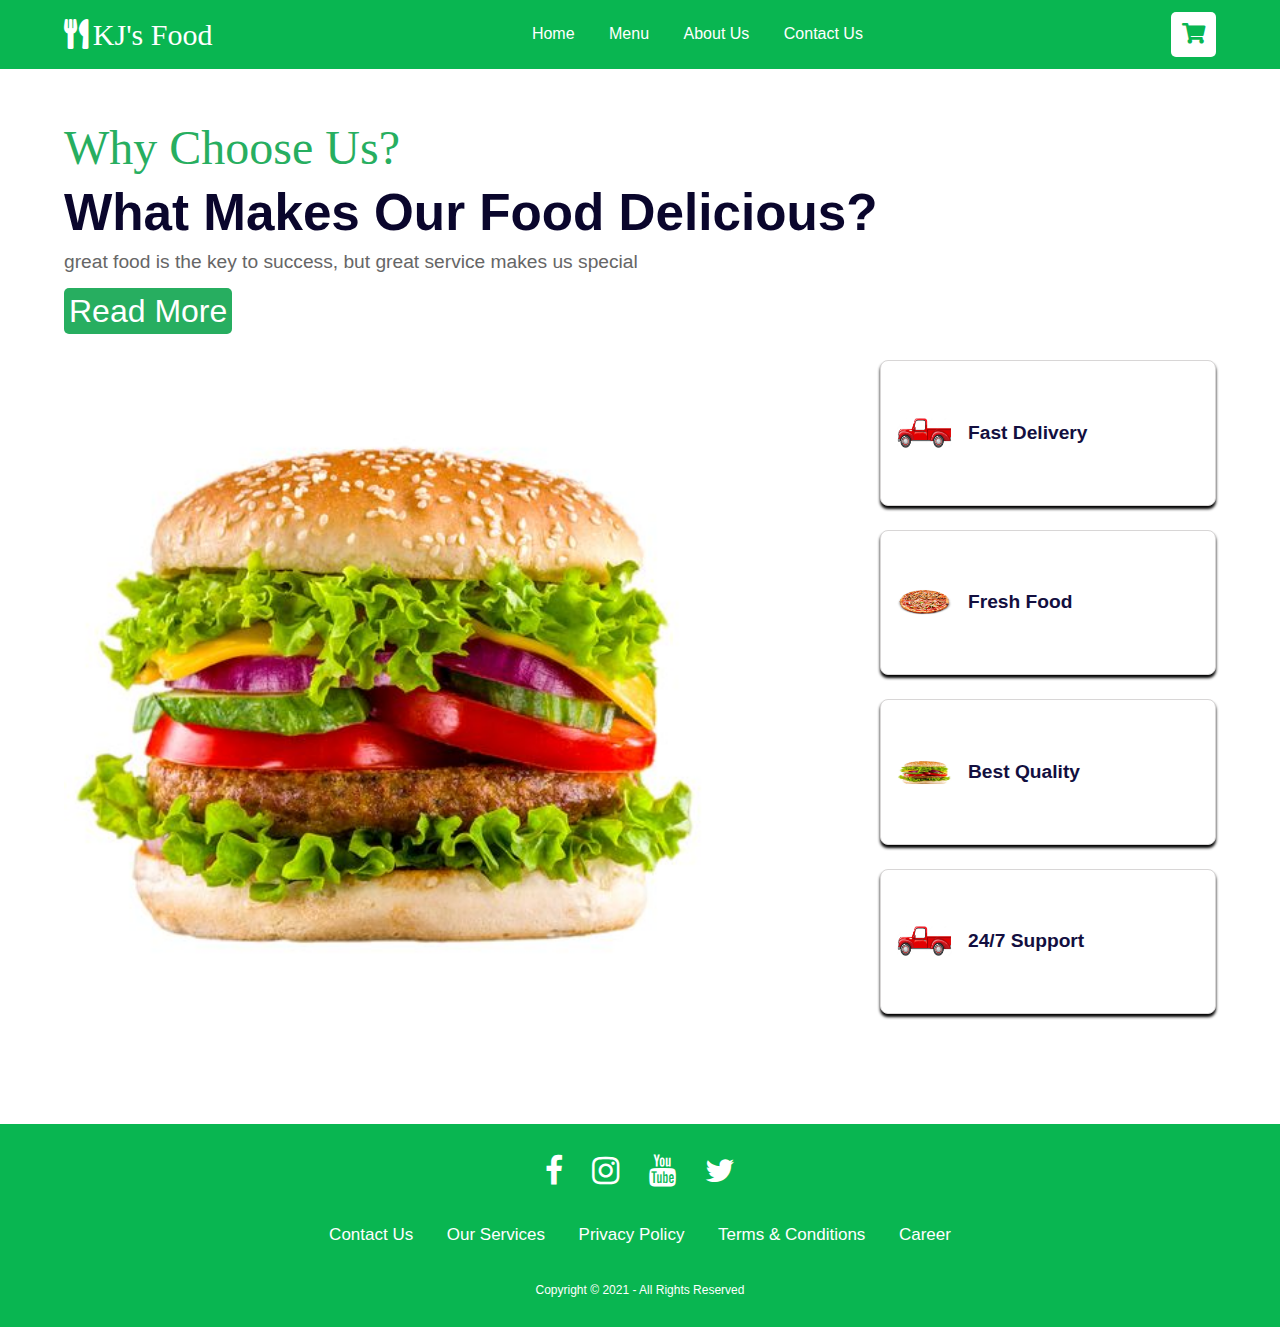
<file: project/about.html>
<!DOCTYPE html>
<html lang="en">

<head>
    <meta charset="UTF-8">
    <meta http-equiv="X-UA-Compatible" content="IE=edge">
    <meta name="viewport" content="width=device-width, initial-scale=1.0">
    <title>Document</title>
    <link rel="stylesheet" href="https://cdnjs.cloudflare.com/ajax/libs/font-awesome/5.15.4/css/all.min.css">
    <link rel="stylesheet" href="https://cdnjs.cloudflare.com/ajax/libs/font-awesome/4.7.0/css/font-awesome.min.css">
    <link rel="stylesheet" href="./css files/about.css">
</head>

<body>
    <!--header-->
    <div class="header">
        <div class="nav1">
            <a href="#" class="logo"><i class="fas fa-utensils"></i>KJ's Food</a>
            <div class="links">
                <a href="index.html">Home</a>
                <a href="menu.html">Menu</a>
                <a href="#">About Us</a>
                <a href="contact.html">Contact Us</a>
            </div>
            <div class="icons">
                <!--<div id="menu-btn" class="fas fa-bars"></div>-->
                <div id="cart-btn" class="fas fa-shopping-cart"></div>
            </div>
        </div>
    </div>
    <!--About section-->
    <div class="about" id="about">
        <div class="content">
            <span>why choose us?</span>
            <h3 class="title">what makes our food delicious?</h3>
            <p>Great food is the key to success, but great service makes us special</p>
            <a href="#" class="btn">read more</a>
            <div class="flex">
                <div class="image">
                    <img src="images/burger.jpg">
                </div>
                <div class="icons-container">
                    <div class="icon">
                        <img src="images/delivery2.jpg">
                        <h3>fast delivery</h3>
                    </div>
                    <div class="icon">
                        <img src="images/pizza.jpg">
                        <h3>fresh food</h3>
                    </div>
                    <div class="icon">
                        <img src="images/burger.jpg">
                        <h3>best quality</h3>
                    </div>
                    <div class="icon">
                        <img src="images/delivery2.jpg">
                        <h3>24/7 support</h3>
                    </div>
                </div>
            </div>
        </div>
    </div>
    <!--footer section-->
    <footer>
        <div class="footer">
            <div class="row">
                <a href="#"><i class="fa fa-facebook"></i></a>
                <a href="#"><i class="fa fa-instagram"></i></a>
                <a href="#"><i class="fa fa-youtube"></i></a>
                <a href="#"><i class="fa fa-twitter"></i></a>
            </div>

            <div class="row">
                <ul>
                    <li><a href="#">Contact us</a></li>
                    <li><a href="#">Our Services</a></li>
                    <li><a href="#">Privacy Policy</a></li>
                    <li><a href="#">Terms & Conditions</a></li>
                    <li><a href="#">Career</a></li>
                </ul>
            </div>

            <div class="row">
                <p>Copyright © 2021 - All rights reserved</p>
            </div>
        </div>
    </footer>
</body>

</html>
</file>
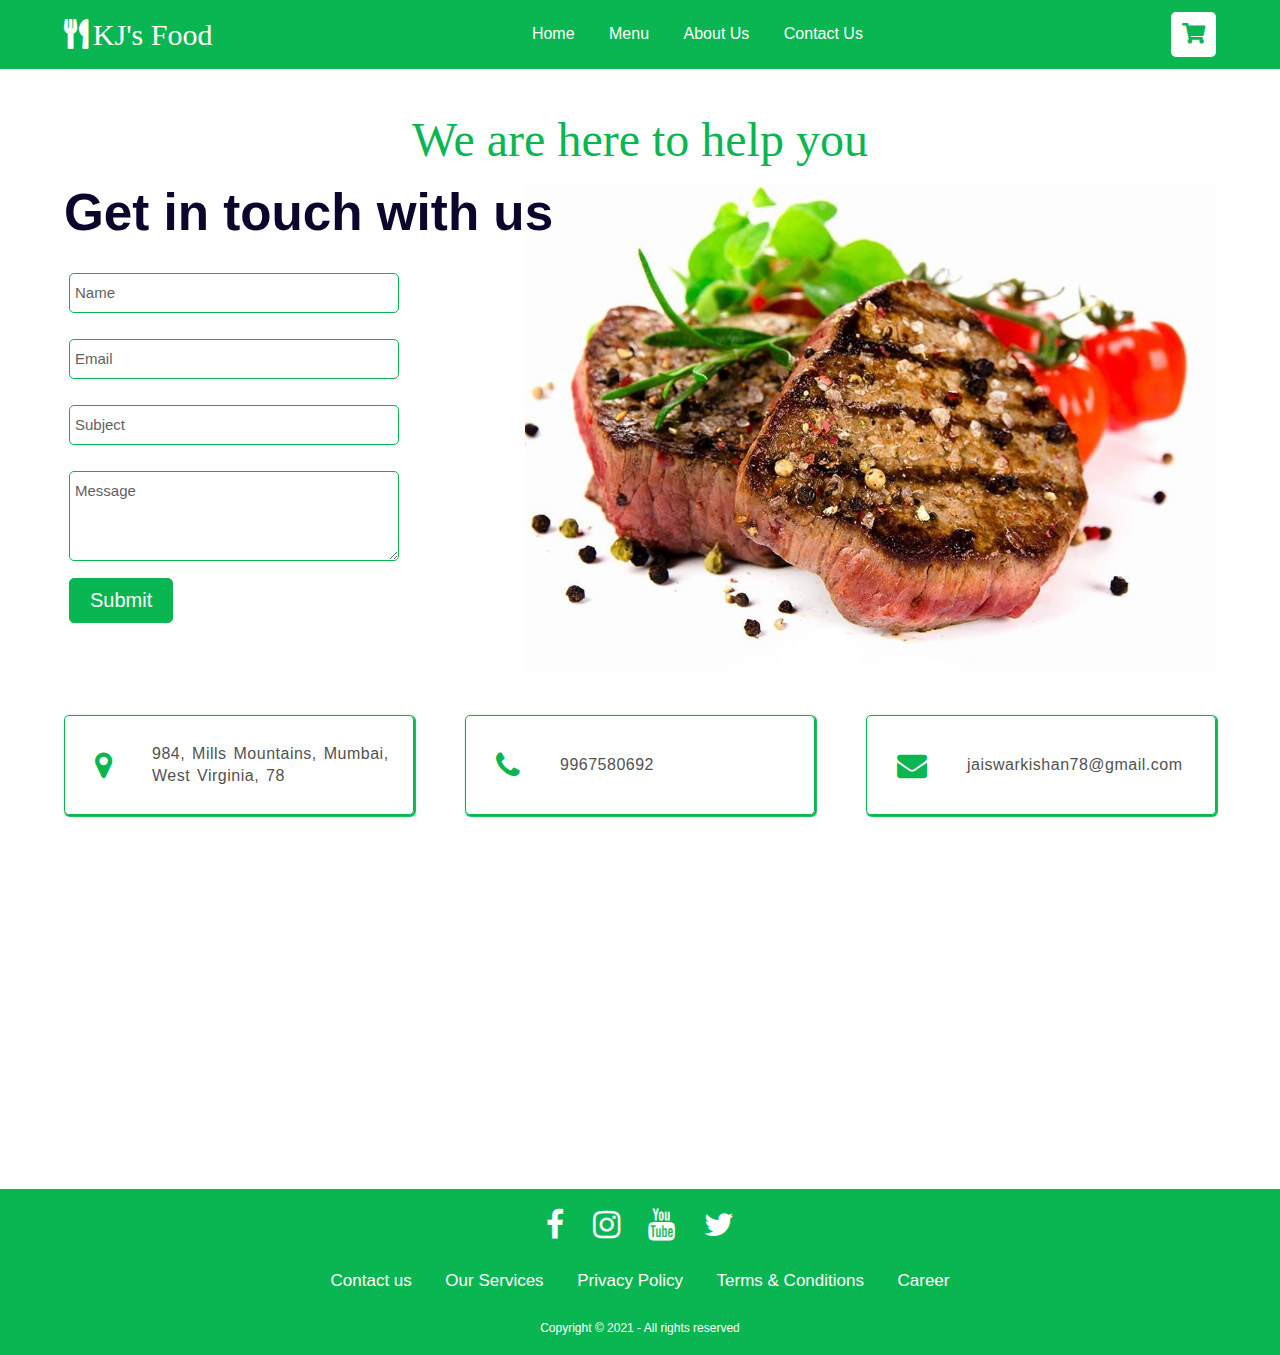
<file: project/contact.html>
<!DOCTYPE html>
<html lang="en">

<head>
    <meta charset="UTF-8">
    <meta http-equiv="X-UA-Compatible" content="IE=edge">
    <meta name="viewport" content="width=device-width, initial-scale=1.0">
    <title>Document</title>
    <link rel="stylesheet" href="https://cdnjs.cloudflare.com/ajax/libs/font-awesome/5.15.4/css/all.min.css">
    <link rel="stylesheet" href="https://cdnjs.cloudflare.com/ajax/libs/font-awesome/4.7.0/css/font-awesome.min.css">
    <link rel="stylesheet" href="./css files/contact.css">
</head>

<body>
    <div class="header">
        <div class="nav1">
            <a href="#" class="logo"><i class="fas fa-utensils"></i>KJ's Food</a>
            <div class="links">
                <a href="index.html">Home</a>
                <a href="menu.html">Menu</a>
                <a href="about.html">About Us</a>
                <a href="#">Contact Us</a>
            </div>
            <div class="icons">
                <!--<div id="menu-btn" class="fas fa-bars"></div>-->
                <div id="cart-btn" class="fas fa-shopping-cart"></div>
            </div>
        </div>
    </div>
    <h1 class="head">We are here to help you</h1>
    <div class="form">
        <h1>Get in touch with us</h1>
        <form action="https://sheetdb.io/api/v1/0x0pi1hsj2gsr" method="post" id="sheetdb-form">
            <div class="fname">
                <input type="text" name="data[FullName]" id="FullName" placeholder="Name">
            </div>
            <div class="mail">
                <input type="email" name="data[Email]" id="mail" placeholder="Email">
            </div>
            <div class="subject">
                <input type="text" name="data[Subject]" id="topic" placeholder="Subject">
            </div>
            <div class="comment">
                <textarea name="data[Message]" id="comment" placeholder="Message"></textarea>
            </div>
            <button type="submit" class="subBtn">Submit</button>
        </form>
    </div>
    <div class="boxes">
        <div class="address">
            <i class="fa fa-map-marker" aria-hidden="true"></i>
            <p>984, Mills Mountains, Mumbai, West Virginia, 78</p>
        </div>
        <div class="phone">
            <i class="fa fa-phone" aria-hidden="true"></i>
            <p>9967580692</p>
        </div>
        <div class="Email">
            <i class="fa fa-envelope" aria-hidden="true"></i>
            <a href="mailto:jaiswarkishan78@gmail.com">jaiswarkishan78@gmail.com</a>
        </div>
    </div>
    <div class="map">
        <iframe
            src="https://www.google.com/maps/embed?pb=!1m18!1m12!1m3!1d7537.730682157532!2d72.92005367101386!3d19.15737085446337!2m3!1f0!2f0!3f0!3m2!1i1024!2i768!4f13.1!3m3!1m2!1s0x3be7b869a67f8715%3A0xf030a062c07c30d5!2sTembhipada%2C%20Bhandup%20West%2C%20Mumbai%2C%20Maharashtra%20400078!5e0!3m2!1sen!2sin!4v1684077084475!5m2!1sen!2sin"
            allowfullscreen="" referrerpolicy="no-referrer-when-downgrade">
        </iframe>
    </div>
    <!--footer section-->
    <footer>
        <div class="footer">
            <div class="row">
                <a href="#"><i class="fa fa-facebook"></i></a>
                <a href="#"><i class="fa fa-instagram"></i></a>
                <a href="#"><i class="fa fa-youtube"></i></a>
                <a href="#"><i class="fa fa-twitter"></i></a>
            </div>
            <div class="row">
                <ul>
                    <li><a href="#">Contact us</a></li>
                    <li><a href="#">Our Services</a></li>
                    <li><a href="#">Privacy Policy</a></li>
                    <li><a href="#">Terms & Conditions</a></li>
                    <li><a href="#">Career</a></li>
                </ul>
            </div>
            <div class="row">
                <p>Copyright © 2021 - All rights reserved</p>
            </div>
        </div>
    </footer>
    <script src="./js files/sandDataToGoogleSheet.js"></script>
    <script src="./js files/form.js"></script>
</body>

</html>
</file>
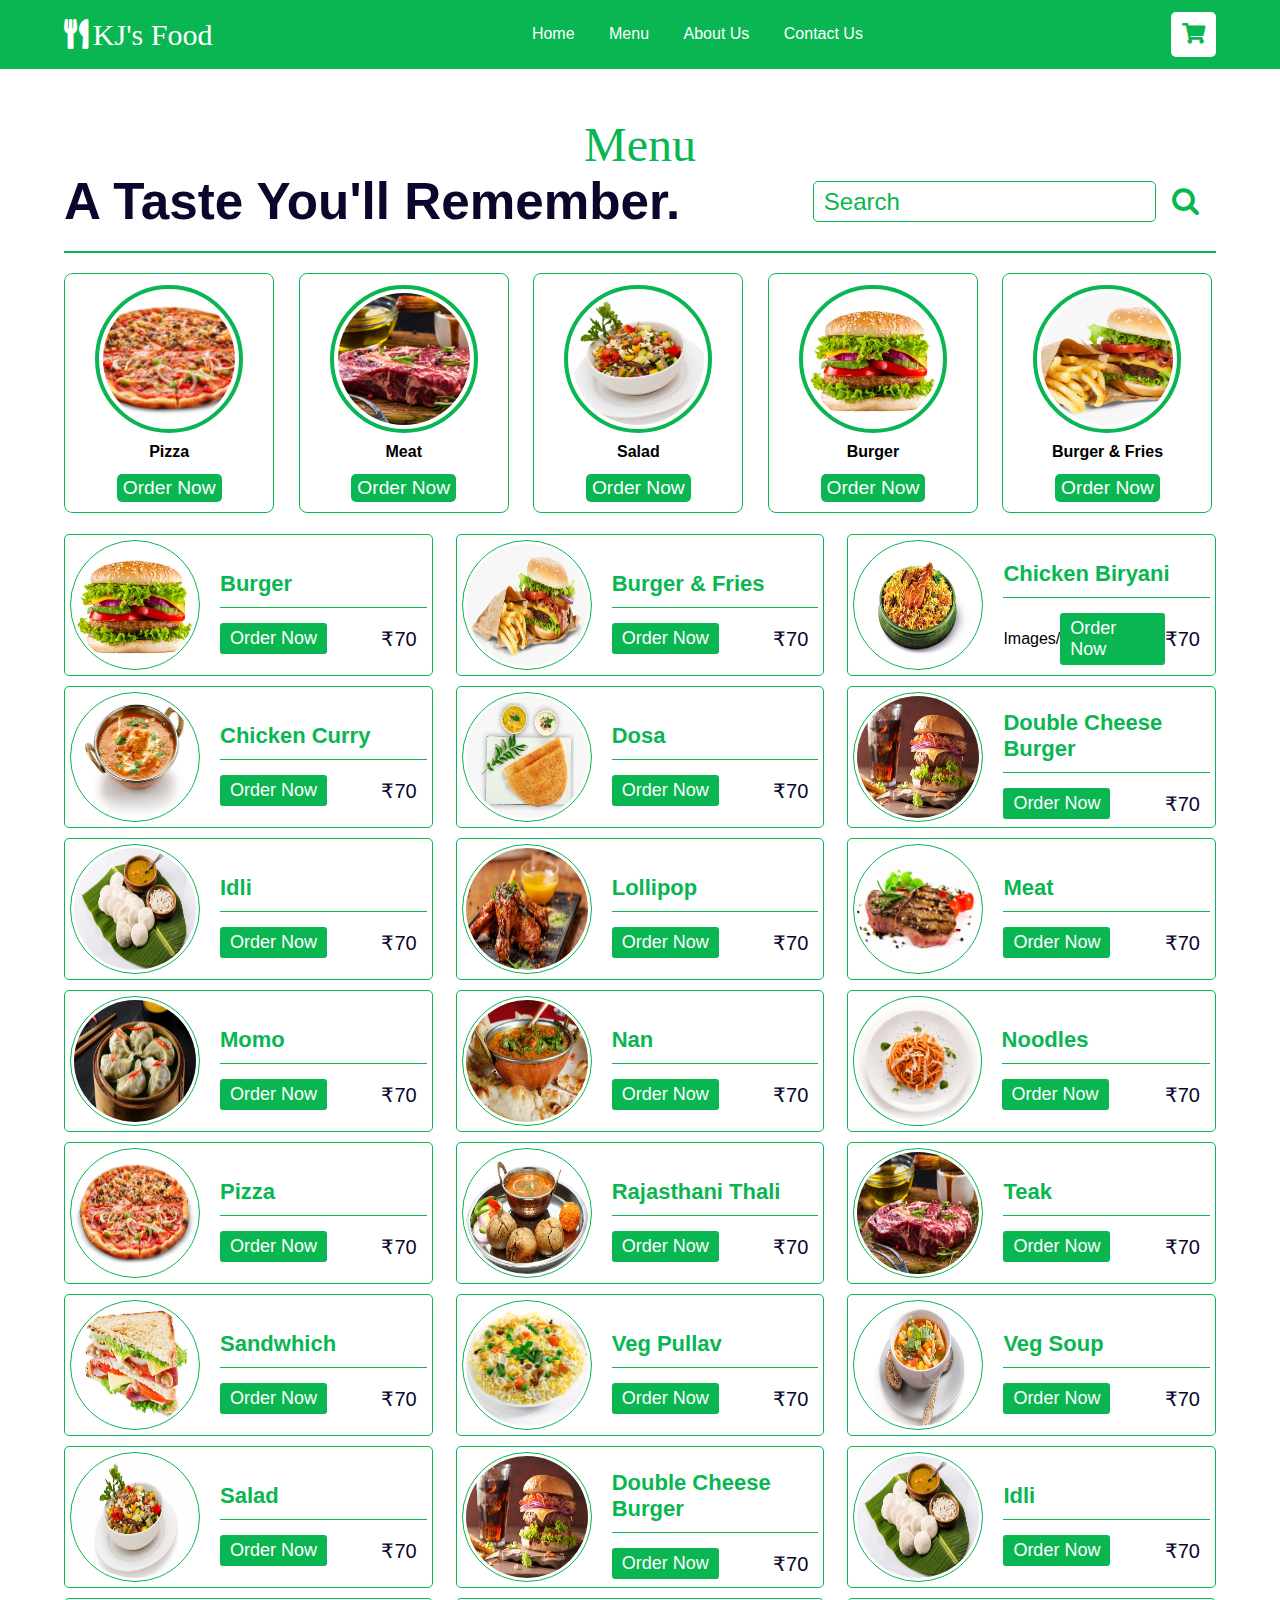
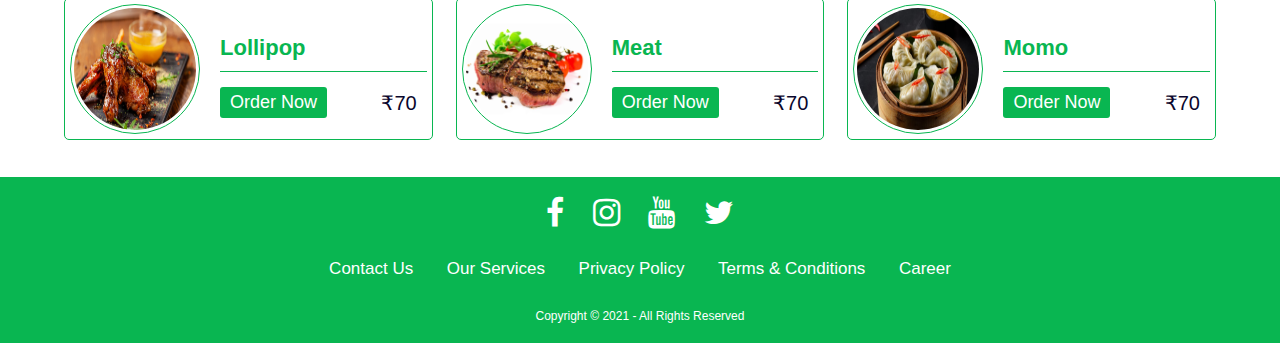
<file: project/menu.html>
<!DOCTYPE html>
<html lang="en">

<head>
    <meta charset="UTF-8">
    <meta http-equiv="X-UA-Compatible" content="IE=edge">
    <meta name="viewport" content="width=device-width, initial-scale=1.0">
    <title>Document</title>
    <link rel="stylesheet" href="https://cdnjs.cloudflare.com/ajax/libs/font-awesome/5.15.4/css/all.min.css">
    <link rel="stylesheet" href="https://cdnjs.cloudflare.com/ajax/libs/font-awesome/4.7.0/css/font-awesome.min.css">
    <link rel="stylesheet" href="./css files/menu.css">
</head>

<body>
    <div class="header">
        <div class="nav1">
            <a href="#" class="logo"><i class="fas fa-utensils"></i>KJ's Food</a>
            <div class="links">
                <a href="index.html">Home</a>
                <a href="#">Menu</a>
                <a href="about.html">About Us</a>
                <a href="contact.html">Contact Us</a>
            </div>
            <div class="icons">
                <!--<div id="menu-btn" class="fas fa-bars"></div>-->
                <div id="cart-btn" class="fas fa-shopping-cart"></div>
            </div>
        </div>
    </div>
    <div class="menu-page" id="menu">
        <div class="menu-content">
            <h1 class="header-1">Menu</h1>
            <div class="title">
                <p class="para">A taste you'll remember.</p>
                <form action="">
                    <input type="search" id="searchItem" placeholder="search" onkeyup="search()">
                    <i class="fa fa-search" aria-hidden="true"></i>
                </form>
            </div>
            <hr class="hr1">
            <div class="Card">
                <div class="category">
                    <ul class="carousel">
                        <li class="card">
                            <div class="img"><img src="images/burger.jpg" alt="img" draggable="false"></div>
                            <h2>Burger</h2>
                            <button type="button" class="btn">order now</button>
                        </li>
                        <li class="card">
                            <div class="img"><img src="images/burgerAndFries.png" alt="img" draggable="false"></div>
                            <h2>Burger & Fries</h2>
                            <button type="button" class="btn">order now</button>
                        </li>
                        <li class="card">
                            <div class="img"><img src="images/chickenlollipop2.webp" alt="img" draggable="false"></div>
                            <h2>Chicken Lollipop</h2>
                            <button type="button" class="btn">order now</button>
                        </li>
                        <li class="card">
                            <div class="img"><img src="images/pizza.jpg" alt="img" draggable="false"></div>
                            <h2>Pizza</h2>
                            <button type="button" class="btn">order now</button>
                        </li>
                        <li class="card">
                            <div class="img"><img src="images/red meat.jpg" alt="img" draggable="false"></div>
                            <h2>Meat</h2>
                            <button type="button" class="btn">order now</button>
                        </li>
                        <li class="card">
                            <div class="img"><img src="images/vegan.jpg" alt="img" draggable="false"></div>
                            <h2>Salad</h2>
                            <button type="button" class="btn">order now</button>
                        </li>images/
                    </ul>
                </div>
            </div>
            <div class="wrapper">
                <div class="main" id="products">
                    <div class="single-menu">
                        <img src="images/burger.jpg" alt="Burger">
                        <div class="details">
                            <h1>Burger</h1>
                            <div class="orderAndPrize">
                                <a href="">Order Now</a>
                                <p>&#8377;70</p>
                            </div>
                        </div>
                    </div>
                    <div class="single-menu">
                        <img src="images/burgerAndFries.png" alt="Burger And Fries">
                        <div class="details">
                            <h1>Burger & Fries</h1>
                            <div class="orderAndPrize">
                                <a href="">Order Now</a>
                                <p>&#8377;70</p>
                            </div>
                        </div>
                    </div>
                    <div class="single-menu">
                        <img src="images/Chicken Biryani.jpg" alt="Chicken Biryani">
                        <div class="details">
                            <h1>Chicken Biryani</h1>
                            <div class="orderAndPrize">images/
                                <a href="">Order Now</a>
                                <p>&#8377;70</p>
                            </div>
                        </div>
                    </div>
                    <div class="single-menu">
                        <img src="images/Chicken curry.jpg" alt="Chicken Curry">
                        <div class="details">
                            <h1>Chicken Curry</h1>
                            <div class="orderAndPrize">
                                <a href="">Order Now</a>
                                <p>&#8377;70</p>
                            </div>
                        </div>
                    </div>
                    <div class="single-menu">
                        <img src="images/Dosa.png" alt="Dosa">
                        <div class="details">
                            <h1>Dosa</h1>
                            <div class="orderAndPrize">
                                <a href="">Order Now</a>
                                <p>&#8377;70</p>
                            </div>
                        </div>
                    </div>
                    <div class="single-menu">
                        <img src="images/double cheese burger2.jpg" alt="Double cheese burger">
                        <div class="details">
                            <h1>Double Cheese Burger</h1>
                            <div class="orderAndPrize">
                                <a href="">Order Now</a>
                                <p>&#8377;70</p>
                            </div>
                        </div>
                    </div>
                    <div class="single-menu">
                        <img src="images/Idli.jpg" alt="idli">
                        <div class="details">
                            <h1>Idli</h1>
                            <div class="orderAndPrize">
                                <a href="">Order Now</a>
                                <p>&#8377;70</p>
                            </div>
                        </div>
                    </div>
                    <div class="single-menu">
                        <img src="images/lollypop.jpg" alt="Lollipop">
                        <div class="details">
                            <h1>Lollipop</h1>
                            <div class="orderAndPrize">
                                <a href="">Order Now</a>
                                <p>&#8377;70</p>
                            </div>
                        </div>
                    </div>
                    <div class="single-menu">
                        <img src="images/meat.jpg" alt="Meat">
                        <div class="details">
                            <h1>Meat</h1>
                            <div class="orderAndPrize">
                                <a href="">Order Now</a>
                                <p>&#8377;70</p>
                            </div>
                        </div>
                    </div>
                    <div class="single-menu">
                        <img src="images/momo.jpg" alt="">
                        <div class="details">
                            <h1>Momo</h1>
                            <div class="orderAndPrize">
                                <a href="">Order Now</a>
                                <p>&#8377;70</p>
                            </div>
                        </div>
                    </div>
                    <div class="single-menu">
                        <img src="images/nan.jpg" alt="">
                        <div class="details">
                            <h1>Nan</h1>
                            <div class="orderAndPrize">
                                <a href="">Order Now</a>
                                <p>&#8377;70</p>
                            </div>
                        </div>
                    </div>
                    <div class="single-menu">
                        <img src="images/Noodles.jpg" alt="">
                        <div class="details">
                            <h1>Noodles</h1>
                            <div class="orderAndPrize">
                                <a href="">Order Now</a>
                                <p>&#8377;70</p>
                            </div>
                        </div>
                    </div>
                    <div class="single-menu">
                        <img src="images/pizza.jpg" alt="">
                        <div class="details">
                            <h1>Pizza</h1>
                            <div class="orderAndPrize">
                                <a href="">Order Now</a>
                                <p>&#8377;70</p>
                            </div>
                        </div>
                    </div>
                    <div class="single-menu">
                        <img src="images/Rajasthani food.jpg" alt="">
                        <div class="details">
                            <h1>Rajasthani Thali</h1>
                            <div class="orderAndPrize">
                                <a href="">Order Now</a>
                                <p>&#8377;70</p>
                            </div>
                        </div>
                    </div>
                    <div class="single-menu">
                        <img src="images/red meat.jpg" alt="">
                        <div class="details">
                            <h1>Teak</h1>
                            <div class="orderAndPrize">
                                <a href="">Order Now</a>
                                <p>&#8377;70</p>
                            </div>
                        </div>
                    </div>
                    <div class="single-menu">
                        <img src="images/sandwich.jpg" alt="">
                        <div class="details">
                            <h1>Sandwhich</h1>
                            <div class="orderAndPrize">
                                <a href="">Order Now</a>
                                <p>&#8377;70</p>
                            </div>
                        </div>
                    </div>
                    <div class="single-menu">
                        <img src="images/veg pullav.jpg" alt="">
                        <div class="details">
                            <h1>Veg Pullav</h1>
                            <div class="orderAndPrize">
                                <a href="">Order Now</a>
                                <p>&#8377;70</p>
                            </div>
                        </div>
                    </div>
                    <div class="single-menu">
                        <img src="images/veg soup.jpg" alt="">
                        <div class="details">
                            <h1>Veg Soup</h1>
                            <div class="orderAndPrize">
                                <a href="">Order Now</a>
                                <p>&#8377;70</p>
                            </div>
                        </div>
                    </div>
                    <div class="single-menu">
                        <img src="images/vegan.jpg" alt="">
                        <div class="details">
                            <h1>Salad</h1>
                            <div class="orderAndPrize">
                                <a href="">Order Now</a>
                                <p>&#8377;70</p>
                            </div>
                        </div>
                    </div>
                    <div class="single-menu">
                        <img src="images/double cheese burger2.jpg" alt="Double cheese burger">
                        <div class="details">
                            <h1>Double Cheese Burger</h1>
                            <div class="orderAndPrize">
                                <a href="">Order Now</a>
                                <p>&#8377;70</p>
                            </div>
                        </div>
                    </div>
                    <div class="single-menu">
                        <img src="images/Idli.jpg" alt="idli">
                        <div class="details">
                            <h1>Idli</h1>
                            <div class="orderAndPrize">
                                <a href="">Order Now</a>
                                <p>&#8377;70</p>
                            </div>
                        </div>
                    </div>
                    <div class="single-menu">
                        <img src="images/lollypop.jpg" alt="Lollipop">
                        <div class="details">
                            <h1>Lollipop</h1>
                            <div class="orderAndPrize">
                                <a href="">Order Now</a>
                                <p>&#8377;70</p>
                            </div>
                        </div>
                    </div>
                    <div class="single-menu">
                        <img src="images/meat.jpg" alt="Meat">
                        <div class="details">
                            <h1>Meat</h1>
                            <div class="orderAndPrize">
                                <a href="">Order Now</a>
                                <p>&#8377;70</p>
                            </div>
                        </div>
                    </div>
                    <div class="single-menu">
                        <img src="images/momo.jpg" alt="">
                        <div class="details">
                            <h1>Momo</h1>
                            <div class="orderAndPrize">
                                <a href="">Order Now</a>
                                <p>&#8377;70</p>
                            </div>
                        </div>
                    </div>
                </div>
            </div>
        </div>
    </div>
    <!--footer section-->
    <footer>
        <div class="footer">
            <div class="row">
                <a href="#"><i class="fa fa-facebook"></i></a>
                <a href="#"><i class="fa fa-instagram"></i></a>
                <a href="#"><i class="fa fa-youtube"></i></a>
                <a href="#"><i class="fa fa-twitter"></i></a>
            </div>

            <div class="row">
                <ul>
                    <li><a href="#">Contact us</a></li>
                    <li><a href="#">Our Services</a></li>
                    <li><a href="#">Privacy Policy</a></li>
                    <li><a href="#">Terms & Conditions</a></li>
                    <li><a href="#">Career</a></li>
                </ul>
            </div>

            <div class="row">
                <p>Copyright © 2021 - All rights reserved</p>
            </div>
        </div>
    </footer>
    <script src="./js files/searchItem.js"></script>
    <script src="./js files/category.js"></script>
</body>

</html>
</file>
<file: project/css files/about.css>
* {
    padding: 0;
    margin: 0;
    box-sizing: border-box;
    font-family: 'Poppins', sans-serif;
    outline: none;
    border: none;
    text-decoration: none;
    text-transform: capitalize;
    transform: .2s liner;
}

.header {
    position: fixed;
    top: 0;
    width: 100%;
}

.header .nav1 {
    display: flex;
    align-items: center;
    justify-content: space-between;
    padding: 1.3rem 5%;
    background-color: #09b651;
    padding-top: 12px;
    padding-bottom: 12px;
}

.header .nav1 .logo {
    font-family: Century751 SeBd BT;
    font-size: 30px;
    color: white;
}

.header .nav1 .logo i {
    font-size: 30px;
    font: lighter;
    padding-top: 3px;
    margin-right: .3rem;
    animation: change 20s linear infinite;
}

@keyframes change {
    0% {
        color: rgb(247, 16, 54);
    }

    10% {
        color: rgb(247, 151, 7);
    }

    20% {
        color: rgb(248, 244, 10);
    }

    30% {
        color: gold;
    }

    40% {
        color: greenyellow;
    }

    50% {
        color: mediumseagreen;
    }

    60% {
        color: green;
    }

    70% {
        color: rgb(4, 88, 4);
    }

    80% {
        color: rgb(3, 43, 70);
    }

    90% {
        color: rgb(1, 3, 7);
    }

    100% {
        color: rgb(255, 255, 255);
    }
}

.links {}

.links a {
    color: white;
    font-size: 1rem;
    margin-left: 1rem;
    padding: 5px 7px;
}

.links a:hover {
    background-color: rgb(0, 61, 0);
    border-radius: 5px;
}

.header .nav1 .icons div {
    display: inline-block;
    height: 2.8rem;
    width: 2.8rem;
    line-height: 2.8rem;
    font-size: 1.3rem;
    text-align: center;
    color: #09b651;
    border-radius: 5px;
    cursor: pointer;
    margin-left: .3rem;
    background-color: white;
}

.header .nav1 .icons .hero {
    margin-left: -72rem;
    margin-top: 1rem;
    height: 100%;
    width: 100%;
    background-position: center;
    background-size: cover;
    position: absolute;
    background-color: transparent;
    display: none;
    z-index: -1;
}

.header .nav1 .icons .hero .form-box {
    width: 390px;
    height: 450px;
    position: relative;
    margin: 6% auto;
    background: rgb(227, 248, 227);
    padding: 5px;
    overflow: hidden;
    top: 11.2%;
    border: 1px hidden black;
    border-radius: 10px;
}

.header .nav1 .icons .hero .form-box .fa-times {
    float: right;
    color: #09b651;
    background-color: rgb(227, 248, 227);
}

.header .nav1 .icons .hero .form-box .button-box {
    width: 220px;
    margin: 35px auto;
    position: relative;
    border-radius: 30px;
}

.header .nav1 .icons .hero .form-box .button-box .toggle-btn {
    padding-left: 23px;
    padding-right: 30px;
    padding-top: -20px;
    cursor: pointer;
    background: transparent;
    color: black;
    border: 0;
    outline: none;
    position: relative;
}

#btn {
    top: 0;
    left: 0;
    position: absolute;
    width: 110px;
    height: 100%;
    background: #10be59;
    border-radius: 30px;
    transform: .5s;
}

.header .nav1 .icons .hero .form-box .input-group {
    width: 100%;
    position: absolute;
    width: 290px;
    transition: .5s;
    text-align: left;
}

.header .nav1 .icons .hero .form-box .input-group .input-field {
    width: 100%;
    padding: 10px 0;
    margin: 5px 0;
    border-left: 0;
    border-top: 0;
    border-right: 0;
    border-bottom: 1px solid black;
    outline: none;
    background: transparent;
}

.header .nav1 .icons .hero .form-box .input-group .check-box {
    margin-top: 13px;
    margin-bottom: 19px;
}

.header .nav1 .icons .hero .form-box .input-group span {
    color: black;
    font-size: 13px;
    font-family: Arial, Helvetica, sans-serif;
    font-weight: lighter;
}

.header .nav1 .icons .hero .form-box .input-group .submit-btn {
    width: 100%;
    padding: 10px 30px;
    cursor: pointer;
    display: block;
    margin: auto;
    background: #10be59;
    color: white;
    border: 0;
    outline: none;
    border-radius: 30px;
}

#login {
    left: 50px;
}

#register {
    left: 450px;
}

.about {
    display: flex;
    margin-top: 2.5rem;
    display: flex;
    flex-wrap: wrap;
    align-items: center;
    gap: 2rem;
    padding-top: 5rem;
    padding-bottom: 5rem;
    margin-left: 4rem;
    margin-right: 4rem;
}

.about .image {
    flex: 1 1 30rem;
}

.about .image img {
    width: 650px;
}

.about .content {
    flex: 1 1 30rem;
}

.about .content span {
    font-size: 3rem;
    color: #27ae60;
    font-family: Freestyle Script;
}

.about .content .title {
    font-size: 3.2rem;
    padding-top: .5rem;
    color: #0a062c;
}

.about .content p {
    padding: .4rem 0 1rem;
    line-height: 1.5;
    font-size: 1.2rem;
    color: #666;
    text-transform: lowercase;
}

.about .content .flex {
    display: flex;
    padding: 30px 0px;
}

.about .content .icons-container {
    display: flex;
    flex-wrap: wrap;
    gap: 1.5rem;
}

.about .content .icons-container .icon {
    border: 1px solid rgb(216, 214, 214);
    flex: 1 1 16.2rem;
    border-radius: .5rem;
    background-color: #fff;
    box-shadow: 0 3px 3px;
    display: flex;
    align-items: center;
    gap: 1rem;
    padding-left: 1rem;
    padding-right: 3rem;
    padding-top: 1rem;
    padding-bottom: 1rem;
    width: 50px;
}

.about .content a {
    border: 1px #27ae60;
    border-radius: 5px;
    background-color: #27ae60;
    color: white;
    padding: 5px;
    font-size: 2rem;
}

.about .content a:hover {
    background-color: #130f40;
}

.about .content .icons-container .icon img {
    height: 30px;
    width: 55px;
}

.about .content .icons-container .icon h3 {
    font-size: 1.2rem;
    color: #130f40;
    float: right;
}

.footer {
    background-color: #09b651;
    padding: 10px 0px;
    font-family: 'Play', sans-serif;
    text-align: center;
}

.footer .row {
    width: 100%;
    margin: 1% 0%;
    padding: 0.6% 0%;
    font-size: 0.8em;
}

.footer .row a {
    text-decoration: none;
    color: white;
    transition: 0.5s;
}

.footer .row ul {
    width: 100%;
}

.footer .row ul li {
    display: inline-block;
    margin: 10px 15px;
    font-size: 17px;
}

.footer .row a i {
    font-size: 2rem;
    margin: 0% 1%;
}

.footer .row p {
    color: white;
    font-size: 12px;
}

/*@media (max-width:720px) {
    .footer {
        text-align: left;
        padding: 5%;
    }

    .footer .row ul li {
        display: block;
        margin: 10px 0px;
        text-align: left;
    }

    .footer .row a i {
        margin: 0% 3%;
    }
}*/
</file>
<file: project/css files/contact.css>
* {
    padding: 0;
    margin: 0;
    box-sizing: border-box;
    font-family: 'Poppins', sans-serif;
    outline: none;
    border: none;
    text-decoration: none;
}

.header {
    position: fixed;
    top: 0;
    width: 100%;
    z-index: 100;
}

.header .nav1 {
    display: flex;
    align-items: center;
    justify-content: space-between;
    padding: 1.3rem 5%;
    background-color: #09b651;
    padding-top: 12px;
    padding-bottom: 12px;
}

.header .nav1 .logo {
    font-family: Century751 SeBd BT;
    font-size: 30px;
    color: white;
}

.header .nav1 .logo i {
    font-size: 30px;
    font: lighter;
    padding-top: 3px;
    margin-right: .3rem;
    animation: change 20s linear infinite;
}

@keyframes change {
    0% {
        color: rgb(247, 16, 54);
    }

    10% {
        color: rgb(247, 151, 7);
    }

    20% {
        color: rgb(248, 244, 10);
    }

    30% {
        color: gold;
    }

    40% {
        color: greenyellow;
    }

    50% {
        color: mediumseagreen;
    }

    60% {
        color: green;
    }

    70% {
        color: rgb(4, 88, 4);
    }

    80% {
        color: rgb(3, 43, 70);
    }

    90% {
        color: rgb(1, 3, 7);
    }

    100% {
        color: rgb(255, 255, 255);
    }
}

.links {}

.links a {
    color: white;
    font-size: 1rem;
    margin-left: 1rem;
    padding: 5px 7px;
}

.links a:hover {
    background-color: rgb(0, 61, 0);
    border-radius: 5px;
}

.header .nav1 .icons div {
    display: inline-block;
    height: 2.8rem;
    width: 2.8rem;
    line-height: 2.8rem;
    font-size: 1.3rem;
    text-align: center;
    color: #09b651;
    border-radius: 5px;
    cursor: pointer;
    margin-left: .3rem;
    background-color: white;
}

.header .nav1 .icons .hero {
    margin-left: -72rem;
    margin-top: 1rem;
    height: 100%;
    width: 100%;
    background-position: center;
    background-size: cover;
    position: absolute;
    background-color: transparent;
    display: none;
    z-index: -1;
}

.header .nav1 .icons .hero .form-box {
    width: 390px;
    height: 450px;
    position: relative;
    margin: 6% auto;
    background: rgb(227, 248, 227);
    padding: 5px;
    overflow: hidden;
    top: 11.2%;
    border: 1px hidden black;
    border-radius: 10px;
}

.header .nav1 .icons .hero .form-box .fa-times {
    float: right;
    color: #09b651;
    background-color: rgb(227, 248, 227);
}

.header .nav1 .icons .hero .form-box .button-box {
    width: 220px;
    margin: 35px auto;
    position: relative;
    border-radius: 30px;
}

.header .nav1 .icons .hero .form-box .button-box .toggle-btn {
    padding-left: 23px;
    padding-right: 30px;
    padding-top: -20px;
    cursor: pointer;
    background: transparent;
    color: black;
    border: 0;
    outline: none;
    position: relative;
}

#btn {
    top: 0;
    left: 0;
    position: absolute;
    width: 110px;
    height: 100%;
    background: #10be59;
    border-radius: 30px;
    transform: .5s;
}

.header .nav1 .icons .hero .form-box .input-group {
    width: 100%;
    position: absolute;
    width: 290px;
    transition: .5s;
    text-align: left;
}

.header .nav1 .icons .hero .form-box .input-group .input-field {
    width: 100%;
    padding: 10px 0;
    margin: 5px 0;
    border-left: 0;
    border-top: 0;
    border-right: 0;
    border-bottom: 1px solid black;
    outline: none;
    background: transparent;
}

.header .nav1 .icons .hero .form-box .input-group .check-box {
    margin-top: 13px;
    margin-bottom: 19px;
}

.header .nav1 .icons .hero .form-box .input-group span {
    color: black;
    font-size: 13px;
    font-family: Arial, Helvetica, sans-serif;
    font-weight: lighter;
}

.header .nav1 .icons .hero .form-box .input-group .submit-btn {
    width: 100%;
    padding: 10px 30px;
    cursor: pointer;
    display: block;
    margin: auto;
    background: #10be59;
    color: white;
    border: 0;
    outline: none;
    border-radius: 30px;
}

#login {
    left: 50px;
}

#register {
    left: 450px;
}

.head {
    text-align: center;
    margin: 7rem 0rem 0rem;
    font-size: 3rem;
    font-family: Freestyle Script;
    color: #09b651;
    font-weight: 100;
}

.form {
    background: url("../images/meat.jpg");
    background-size: 60%;
    background-repeat: no-repeat;
    background-position-x: 100%;
    background-position-y: 60%;
    margin: 1rem 4rem;
    height: 500px;
}

.form h1 {
    font-weight: 700;
    font-size: 3.2rem;
    color: #0a062c;
}

.form form {
    width: 45%;
    margin: .5rem 0rem 0rem;
    padding: 10px 5px;
}

.form form input,
textarea {
    margin: 5px 0px;
    height: 40px;
    width: 65%;
    text-indent: 5px;
    border: 1px solid #09b651;
    border-radius: 5px;
    padding: 10px 0px;
}

.form form input::placeholder,
textarea::placeholder {
    color: rgb(99, 95, 95);
    text-indent: 5px;
    font-size: 15px;
}

.form form .fname,
.mail,
.subject,
.comment,
button {
    padding: 8px 0px;
}

.form form textarea {
    height: 90px;
}

.form form .subBtn {
    background-color: #09b651;
    padding: 10px 20px;
    color: white;
    font-size: 20px;
    border-radius: 5px;
    border: 1px solid #09b651;
    cursor: pointer;
}

.form form .subBtn:hover {
    background-color: white;
    color: #09b651;
}


.boxes {
    margin: 2rem 4rem;
    display: flex;
    justify-content: space-between;
    height: 110px;
}

.boxes .address,
.phone,
.Email {
    display: flex;
    align-items: center;
}

.boxes .address,
.phone,
.Email {
    border: 1px solid #09b651;
    border-radius: 5px;
    box-shadow: 1px 1px 1px 1px #09b651;
    height: 100px;
    width: 350px;
    transition: .3s;
}

.boxes .address:hover,
.phone:hover,
.Email:hover {
    border-radius: 0px;
    height: 110px;
    width: 370px;
}

.boxes .address i,
.phone i,
.Email i {
    font-size: 30px;
    color: #09b651;
    padding: 15px 30px;
}

.boxes .address i:hover,
.phone i:hover,
.Email i:hover {
    color: black;
}

.boxes .address p,
.phone p,
.Email a {
    padding: 10px;
    font-size: 1rem;
    color: #525252;
    font-weight: 500;
    word-spacing: 2px;
    letter-spacing: .5px;
    line-height: 1.4;
}

.map {
    margin: 2rem 4rem;
    height: 300px;
}

.map iframe {
    width: 100%;
    height: 100%;
}

.footer {
    margin: 2rem 0rem 0rem;
    background-color: #09b651;
    padding: 10px 0px;
    font-family: 'Play', sans-serif;
    text-align: center;
}

.footer .row {
    width: 100%;
    padding: 10px;
    font-size: 0.8em;
}

.footer .row a {
    text-decoration: none;
    color: white;
    transition: 0.5s;
}

.footer .row ul {
    width: 100%;
}

.footer .row ul li {
    display: inline-block;
    margin: 10px 15px;
    font-size: 17px;
}

.footer .row a i {
    font-size: 2rem;
    margin: 0% 1%;
}

.footer .row p {
    color: white;
    font-size: 12px;
}
</file>
<file: project/css files/menu.css>
* {
    padding: 0;
    margin: 0;
    box-sizing: border-box;
    font-family: 'Poppins', sans-serif;
    outline: none;
    border: none;
    text-decoration: none;
    text-transform: capitalize;
    transform: .2s liner;
}

.header {
    position: fixed;
    top: 0;
    width: 100%;
    z-index: 100;
}

.header .nav1 {
    display: flex;
    align-items: center;
    justify-content: space-between;
    padding: 1.3rem 5%;
    background-color: #09b651;
    padding-top: 12px;
    padding-bottom: 12px;
}

.header .nav1 .logo {
    font-family: Century751 SeBd BT;
    font-size: 30px;
    color: white;
}

.header .nav1 .logo i {
    font-size: 30px;
    font: lighter;
    padding-top: 3px;
    margin-right: .3rem;
    animation: change 20s linear infinite;
}

@keyframes change {
    0% {
        color: rgb(247, 16, 54);
    }

    10% {
        color: rgb(247, 151, 7);
    }

    20% {
        color: rgb(248, 244, 10);
    }

    30% {
        color: gold;
    }

    40% {
        color: greenyellow;
    }

    50% {
        color: mediumseagreen;
    }

    60% {
        color: green;
    }

    70% {
        color: rgb(4, 88, 4);
    }

    80% {
        color: rgb(3, 43, 70);
    }

    90% {
        color: rgb(1, 3, 7);
    }

    100% {
        color: rgb(255, 255, 255);
    }
}

.links {}

.links a {
    color: white;
    font-size: 1rem;
    margin-left: 1rem;
    padding: 5px 7px;
}

.links a:hover {
    background-color: rgb(0, 61, 0);
    border-radius: 5px;
}

.header .nav1 .icons div {
    display: inline-block;
    height: 2.8rem;
    width: 2.8rem;
    line-height: 2.8rem;
    font-size: 1.3rem;
    text-align: center;
    color: #09b651;
    border-radius: 5px;
    cursor: pointer;
    margin-left: .3rem;
    background-color: white;
}

.header .nav1 .icons .hero {
    margin-left: -72rem;
    margin-top: 1rem;
    height: 100%;
    width: 100%;
    background-position: center;
    background-size: cover;
    position: absolute;
    background-color: transparent;
    display: none;
    z-index: -1;
}

.header .nav1 .icons .hero .form-box {
    width: 390px;
    height: 450px;
    position: relative;
    margin: 6% auto;
    background: rgb(227, 248, 227);
    padding: 5px;
    overflow: hidden;
    top: 11.2%;
    border: 1px hidden black;
    border-radius: 10px;
}

.header .nav1 .icons .hero .form-box .fa-times {
    float: right;
    color: #09b651;
    background-color: rgb(227, 248, 227);
}

.header .nav1 .icons .hero .form-box .button-box {
    width: 220px;
    margin: 35px auto;
    position: relative;
    border-radius: 30px;
}

.header .nav1 .icons .hero .form-box .button-box .toggle-btn {
    padding-left: 23px;
    padding-right: 30px;
    padding-top: -20px;
    cursor: pointer;
    background: transparent;
    color: black;
    border: 0;
    outline: none;
    position: relative;
}

#btn {
    top: 0;
    left: 0;
    position: absolute;
    width: 110px;
    height: 100%;
    background: #10be59;
    border-radius: 30px;
    transform: .5s;
}

.header .nav1 .icons .hero .form-box .input-group {
    width: 100%;
    position: absolute;
    width: 290px;
    transition: .5s;
    text-align: left;
}

.header .nav1 .icons .hero .form-box .input-group .input-field {
    width: 100%;
    padding: 10px 0;
    margin: 5px 0;
    border-left: 0;
    border-top: 0;
    border-right: 0;
    border-bottom: 1px solid black;
    outline: none;
    background: transparent;
}

.header .nav1 .icons .hero .form-box .input-group .check-box {
    margin-top: 13px;
    margin-bottom: 19px;
}

.header .nav1 .icons .hero .form-box .input-group span {
    color: black;
    font-size: 13px;
    font-family: Arial, Helvetica, sans-serif;
    font-weight: lighter;
}

.header .nav1 .icons .hero .form-box .input-group .submit-btn {
    width: 100%;
    padding: 10px 30px;
    cursor: pointer;
    display: block;
    margin: auto;
    background: #10be59;
    color: white;
    border: 0;
    outline: none;
    border-radius: 30px;
}

#login {
    left: 50px;
}

#register {
    left: 450px;
}

.menu-page {
    margin: 7rem 4rem 0rem;
}

.header-1 {
    text-align: center;
    font-size: 3rem;
    font-family: Freestyle Script;
    color: #09b651;
    font-weight: 100;
    padding: 5px 0px 0px;
}

.wrapper {}

.title {
    padding: 0px 0px 10px;
    display: flex;
    justify-content: space-between;
    align-items: center;
}

.title .para {
    text-align: center;
    font-weight: 700;
    font-size: 3.2rem;
    color: #0a062c;
}

.title form {
    height: 3.2rem;
    width: 35%;
    display: flex;
    align-items: center;
}

.title form input {
    border: 1px solid #09b651;
    height: 80%;
    width: 85%;
    font-size: 1.5rem;
    color: #09b651;
    padding: 0 10px;
    border-radius: 5px;
}

.title form input::placeholder {
    color: #09b651;
}

.title form .fa-search {
    font-size: 1.8rem;
    text-align: center;
    color: #09b651;
    width: 15%;
    cursor: pointer;
}

.menu-content .Card {
    margin: 0 0 1rem;
}

.category {}

.category .carousel {
    display: grid;
    grid-auto-flow: column;
    grid-auto-columns: calc((100% / 5) - 12px);
    overflow-x: auto;
    scroll-snap-type: x mandatory;
    gap: 16.2px;
    border-radius: 8px;
    scroll-behavior: smooth;
    scrollbar-width: none;
}

.category .carousel::-webkit-scrollbar {
    display: none;
}

.category .carousel.no-transition {
    scroll-behavior: auto;
}

.category .carousel.dragging {
    scroll-snap-type: none;
    scroll-behavior: auto;
}

.category .carousel.dragging .card {
    cursor: grab;
    user-select: none;
}

.category .carousel :where(.card, .img) {
    display: flex;
    justify-content: center;
    align-items: center;
}

.category .carousel .card {
    scroll-snap-align: start;
    height: 240px;
    width: 210px;
    list-style: none;
    cursor: pointer;
    padding-bottom: 0px;
    flex-direction: column;
    border-radius: 8px;
    border: 1px solid #09b651;
}

.category .carousel .card .img {
    border: 7px solid #09b651;
    height: 148px;
    width: 148px;
    border-radius: 50%;
}

.category .card .img img {
    width: 140px;
    height: 140px;
    border-radius: 50%;
    object-fit: cover;
    border: 4px solid #fff;
}

.category .carousel .card h2 {
    font-weight: 600;
    font-size: 1rem;
    margin: 10px 0 5px 0px;
}

.category .carousel .card .btn {
    color: white;
    background-color: #09b651;
    font-size: 1.2rem;
    margin-top: .5rem;
    padding: 3px 6px;
    border-radius: 5px;
    cursor: pointer;
}

@media screen and (max-width: 900px) {
    .wrapper .carousel {
        grid-auto-columns: calc((100% / 2) - 9px);
    }
}

@media screen and (max-width: 600px) {
    .wrapper .carousel {
        grid-auto-columns: 100%;
    }
}

.hr1 {
    border: .5px solid #09b651;
    margin: 10px 0px 20px;
}

.main {
    display: flex;
    flex-wrap: wrap;
    justify-content: space-between;
}

.single-menu {
    width: 32%;
    height: 30%;
    border: 1px solid #09b651;
    padding: 5px;
    display: flex;
    flex-direction: row;
    align-items: center;
    margin: 5px 0px;
    border-radius: 5px;
}

.single-menu:hover img {
    border-radius: 10px;
    box-shadow: 1px 1px 0px .1px #09b651;
}

.single-menu img {
    width: 130px;
    height: 130px;
    margin-right: 20px;
    border-radius: 50%;
    border: 1px solid #09b651;
    padding: 3px;
    transition: .5s;
}

.single-menu .details {
    height: 100%;
    width: 100%;
}

.details .orderAndPrize {
    display: flex;
    justify-content: space-between;
    margin: 15px 10px 0px 0px;
    align-items: center;
}

.details .orderAndPrize p {
    font-size: 20px;
    color: #0a062c;
}

.details h1 {
    text-transform: capitalize;
    font-size: 22px;
    border-bottom: 1px solid #09b651;
    margin: 15px 0px;
    color: #09b651;
    text-align: left;
    padding: 0 0 10px;
}

.single-menu .details .orderAndPrize a {
    background-color: #09b651;
    color: white;
    padding: 5px 10px;
    border-radius: 3px;
    font-size: 18px;
}

.footer {
    margin: 2rem 0rem 0rem;
    background-color: #09b651;
    padding: 10px 0px;
    font-family: 'Play', sans-serif;
    text-align: center;
}

.footer .row {
    width: 100%;
    padding: 10px;
    font-size: 0.8em;
}

.footer .row a {
    text-decoration: none;
    color: white;
    transition: 0.5s;
}

.footer .row ul {
    width: 100%;
}

.footer .row ul li {
    display: inline-block;
    margin: 10px 15px;
    font-size: 17px;
}

.footer .row a i {
    font-size: 2rem;
    margin: 0% 1%;
}

.footer .row p {
    color: white;
    font-size: 12px;
}
</file>
